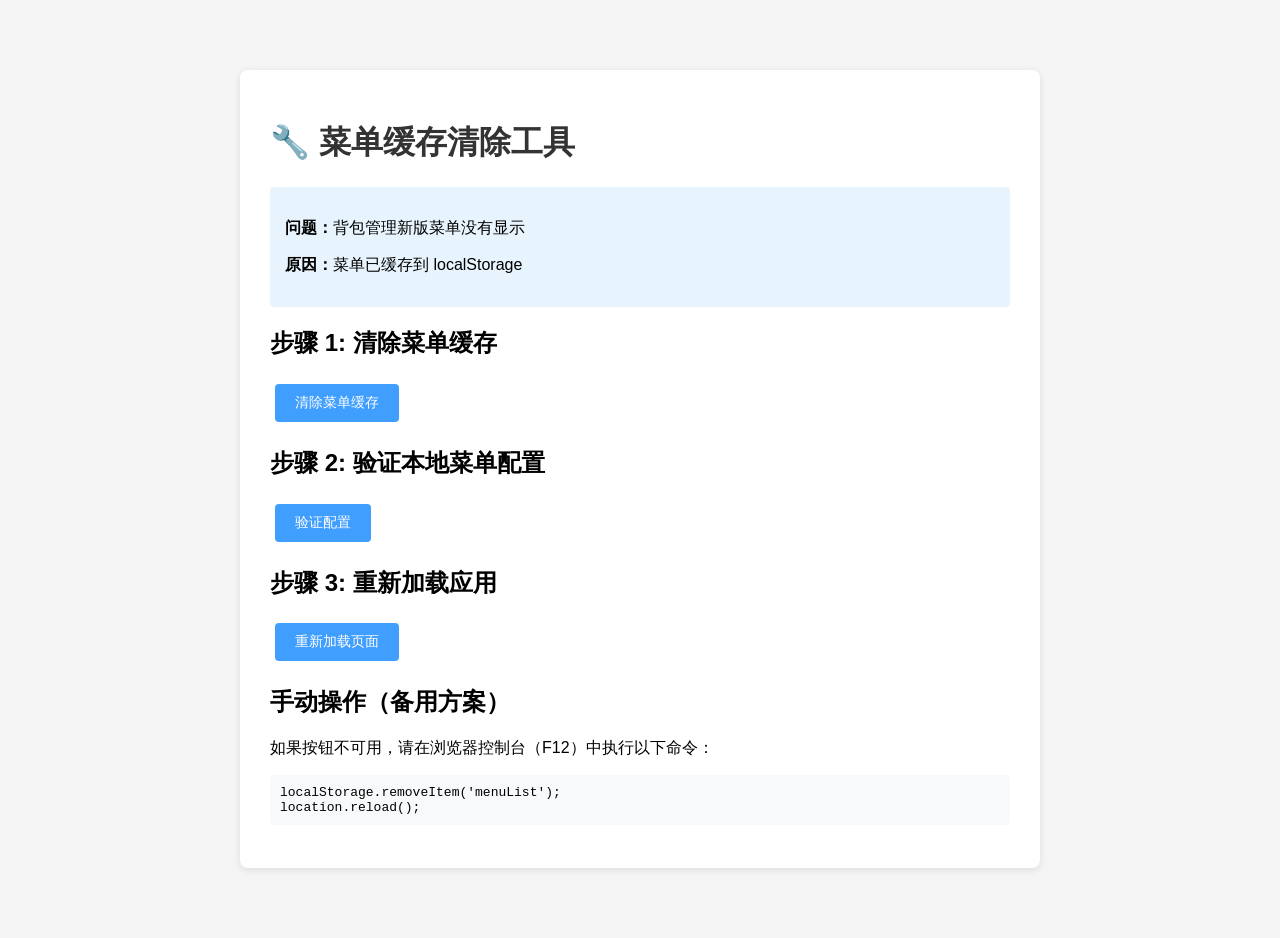
<file: debug-menu.html>
<!DOCTYPE html>
<html lang="zh-CN">
<head>
  <meta charset="UTF-8">
  <meta name="viewport" content="width=device-width, initial-scale=1.0">
  <title>菜单缓存清除工具</title>
  <style>
    body {
      font-family: Arial, sans-serif;
      max-width: 800px;
      margin: 50px auto;
      padding: 20px;
      background: #f5f5f5;
    }
    .container {
      background: white;
      padding: 30px;
      border-radius: 8px;
      box-shadow: 0 2px 8px rgba(0,0,0,0.1);
    }
    h1 {
      color: #333;
    }
    .info {
      background: #e8f4fd;
      padding: 15px;
      border-radius: 4px;
      margin: 20px 0;
    }
    .success {
      background: #d4edda;
      padding: 15px;
      border-radius: 4px;
      margin: 20px 0;
      color: #155724;
    }
    .error {
      background: #f8d7da;
      padding: 15px;
      border-radius: 4px;
      margin: 20px 0;
      color: #721c24;
    }
    button {
      background: #409eff;
      color: white;
      border: none;
      padding: 10px 20px;
      border-radius: 4px;
      cursor: pointer;
      font-size: 14px;
      margin: 5px;
    }
    button:hover {
      background: #66b1ff;
    }
    pre {
      background: #f8f9fa;
      padding: 10px;
      border-radius: 4px;
      overflow-x: auto;
    }
  </style>
</head>
<body>
  <div class="container">
    <h1>🔧 菜单缓存清除工具</h1>
    
    <div class="info">
      <p><strong>问题：</strong>背包管理新版菜单没有显示</p>
      <p><strong>原因：</strong>菜单已缓存到 localStorage</p>
    </div>

    <h2>步骤 1: 清除菜单缓存</h2>
    <button onclick="clearMenuCache()">清除菜单缓存</button>
    <div id="clearResult"></div>

    <h2>步骤 2: 验证本地菜单配置</h2>
    <button onclick="verifyLocalMenuConfig()">验证配置</button>
    <div id="verifyResult"></div>

    <h2>步骤 3: 重新加载应用</h2>
    <button onclick="reloadApp()">重新加载页面</button>
    
    <h2>手动操作（备用方案）</h2>
    <p>如果按钮不可用，请在浏览器控制台（F12）中执行以下命令：</p>
    <pre>localStorage.removeItem('menuList');
location.reload();</pre>
  </div>

  <script>
    function clearMenuCache() {
      const resultDiv = document.getElementById('clearResult');
      try {
        localStorage.removeItem('menuList');
        resultDiv.innerHTML = '<div class="success">✅ 已成功清除菜单缓存！</div>';
        console.log('菜单缓存已清除');
      } catch (e) {
        resultDiv.innerHTML = '<div class="error">❌ 清除失败：' + e.message + '</div>';
      }
    }

    function verifyLocalMenuConfig() {
      const resultDiv = document.getElementById('verifyResult');
      const expectedConfig = {
        path: '/admin/order/bag_new',
        name: '背包管理新版',
        title: '背包管理新版',
        pid: 1,
        is_show: 1,
      };
      
      let html = '<div class="info">';
      html += '<p><strong>期望的菜单配置：</strong></p>';
      html += '<pre>' + JSON.stringify(expectedConfig, null, 2) + '</pre>';
      html += '<p>请检查 <code>admin/src/config/localMenus.js</code> 中是否包含此配置</p>';
      html += '</div>';
      
      resultDiv.innerHTML = html;
    }

    function reloadApp() {
      if (confirm('确定要重新加载页面吗？')) {
        window.location.href = '/';
      }
    }
  </script>
</body>
</html>
</file>
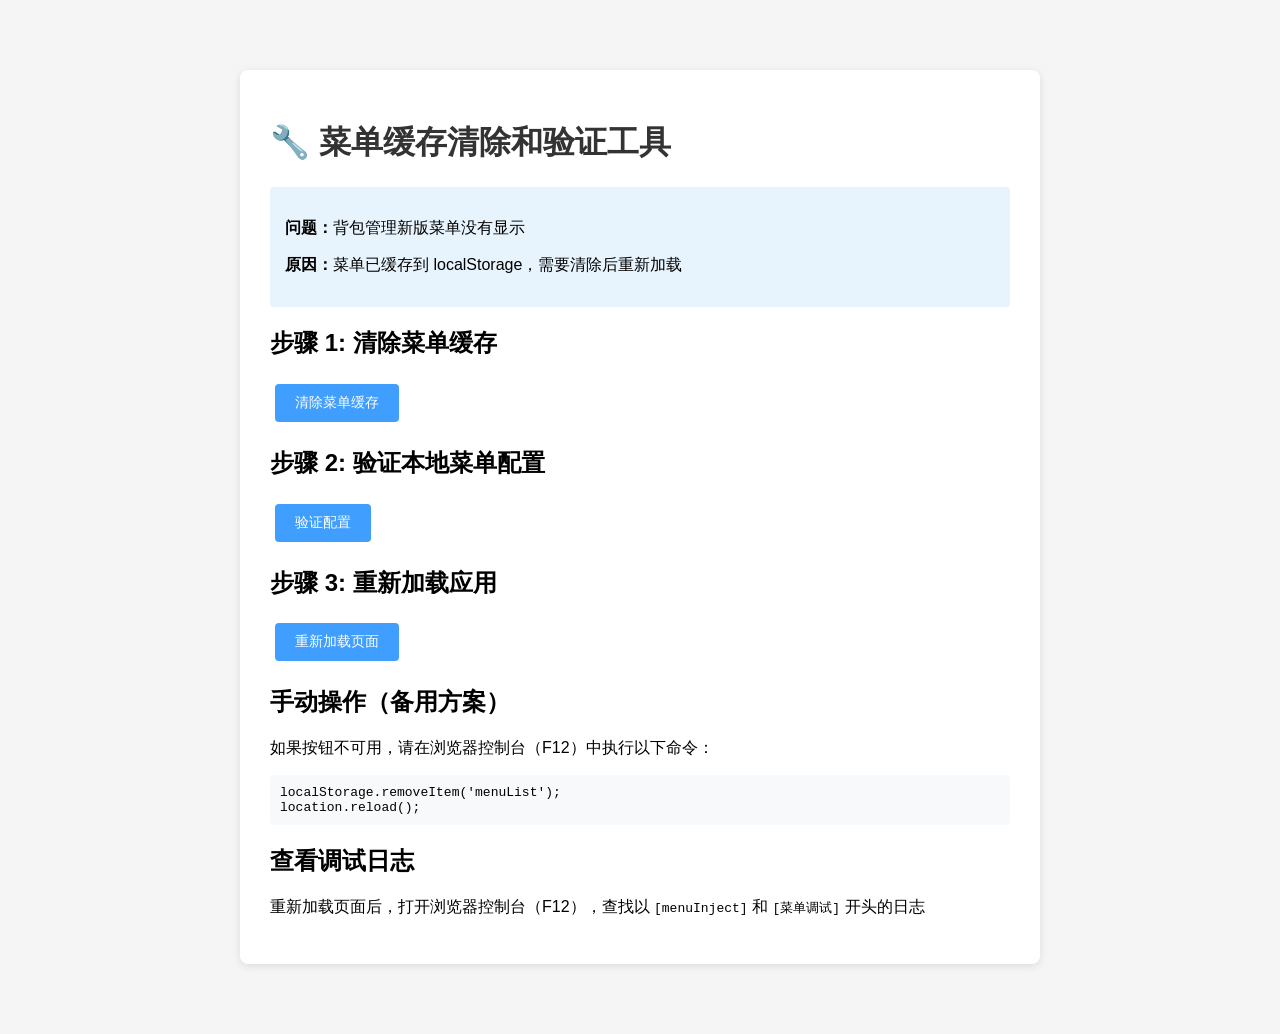
<file: menu-debug.html>
<!DOCTYPE html>
<html lang="zh-CN">
<head>
  <meta charset="UTF-8">
  <meta name="viewport" content="width=device-width, initial-scale=1.0">
  <title>菜单缓存清除工具</title>
  <style>
    body {
      font-family: Arial, sans-serif;
      max-width: 800px;
      margin: 50px auto;
      padding: 20px;
      background: #f5f5f5;
    }
    .container {
      background: white;
      padding: 30px;
      border-radius: 8px;
      box-shadow: 0 2px 8px rgba(0,0,0,0.1);
    }
    h1 { color: #333; }
    .info {
      background: #e8f4fd;
      padding: 15px;
      border-radius: 4px;
      margin: 20px 0;
    }
    .success {
      background: #d4edda;
      padding: 15px;
      border-radius: 4px;
      margin: 20px 0;
      color: #155724;
    }
    .error {
      background: #f8d7da;
      padding: 15px;
      border-radius: 4px;
      margin: 20px 0;
      color: #721c24;
    }
    button {
      background: #409eff;
      color: white;
      border: none;
      padding: 10px 20px;
      border-radius: 4px;
      cursor: pointer;
      font-size: 14px;
      margin: 5px;
    }
    button:hover { background: #66b1ff; }
    pre {
      background: #f8f9fa;
      padding: 10px;
      border-radius: 4px;
      overflow-x: auto;
    }
  </style>
</head>
<body>
  <div class="container">
    <h1>🔧 菜单缓存清除和验证工具</h1>
    
    <div class="info">
      <p><strong>问题：</strong>背包管理新版菜单没有显示</p>
      <p><strong>原因：</strong>菜单已缓存到 localStorage，需要清除后重新加载</p>
    </div>

    <h2>步骤 1: 清除菜单缓存</h2>
    <button onclick="clearMenuCache()">清除菜单缓存</button>
    <div id="clearResult"></div>

    <h2>步骤 2: 验证本地菜单配置</h2>
    <button onclick="verifyLocalMenuConfig()">验证配置</button>
    <div id="verifyResult"></div>

    <h2>步骤 3: 重新加载应用</h2>
    <button onclick="reloadApp()">重新加载页面</button>
    
    <h2>手动操作（备用方案）</h2>
    <p>如果按钮不可用，请在浏览器控制台（F12）中执行以下命令：</p>
    <pre>localStorage.removeItem('menuList');
location.reload();</pre>
    
    <h2>查看调试日志</h2>
    <p>重新加载页面后，打开浏览器控制台（F12），查找以 <code>[menuInject]</code> 和 <code>[菜单调试]</code> 开头的日志</p>
  </div>

  <script>
    function clearMenuCache() {
      const resultDiv = document.getElementById('clearResult');
      try {
        localStorage.removeItem('menuList');
        resultDiv.innerHTML = '<div class="success">✅ 已成功清除菜单缓存！</div>';
        console.log('菜单缓存已清除');
      } catch (e) {
        resultDiv.innerHTML = '<div class="error">❌ 清除失败：' + e.message + '</div>';
      }
    }

    function verifyLocalMenuConfig() {
      const resultDiv = document.getElementById('verifyResult');
      const expectedConfig = {
        path: '/admin/order/bag_new',
        name: '背包管理新版',
        title: '背包管理新版',
        pid: 1,
        is_show: 1,
      };
      
      let html = '<div class="info">';
      html += '<p><strong>期望的菜单配置：</strong></p>';
      html += '<pre>' + JSON.stringify(expectedConfig, null, 2) + '</pre>';
      html += '<p>请检查 <code>admin/src/config/localMenus.js</code> 中是否包含此配置</p>';
      html += '</div>';
      
      resultDiv.innerHTML = html;
    }

    function reloadApp() {
      if (confirm('确定要重新加载页面吗？\n\n将跳转到 http://localhost:8080')) {
        window.location.href = 'http://localhost:8080';
      }
    }
  </script>
</body>
</html>
</file>
